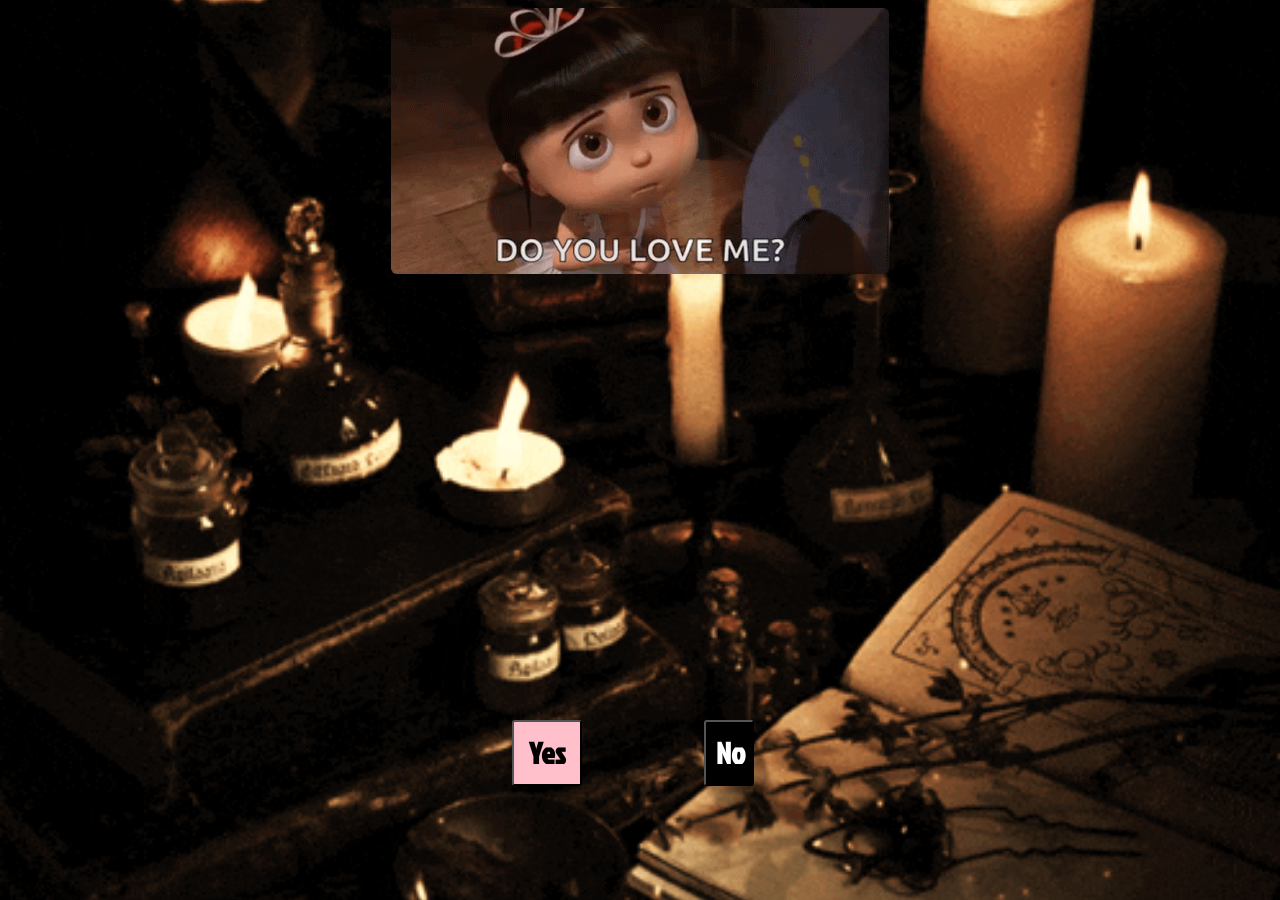
<file: index.html>
<!DOCTYPE html>
<html lang="en">
<head>
  <meta charset="UTF-8">
  <meta name="viewport" content="width=device-width, initial-scale=1.0">
  
  <title>MUAH</title>
  <link rel="icon" href="./apple.png">
<!-- (: made with love by OVi :) -->
  <link rel="stylesheet" href="style.css"> <!--css file-->
</head>
<body>
  
  <img src="./main.gif" alt="lover boy">

  
    <button id="yesBtn" class="btn">Yes</button>
    <button id="btn" type="submit" onclick="showAlert()">No</button>

  <script src="script.js"></script> <!--js file-->
  
</body>
</html>
</file>
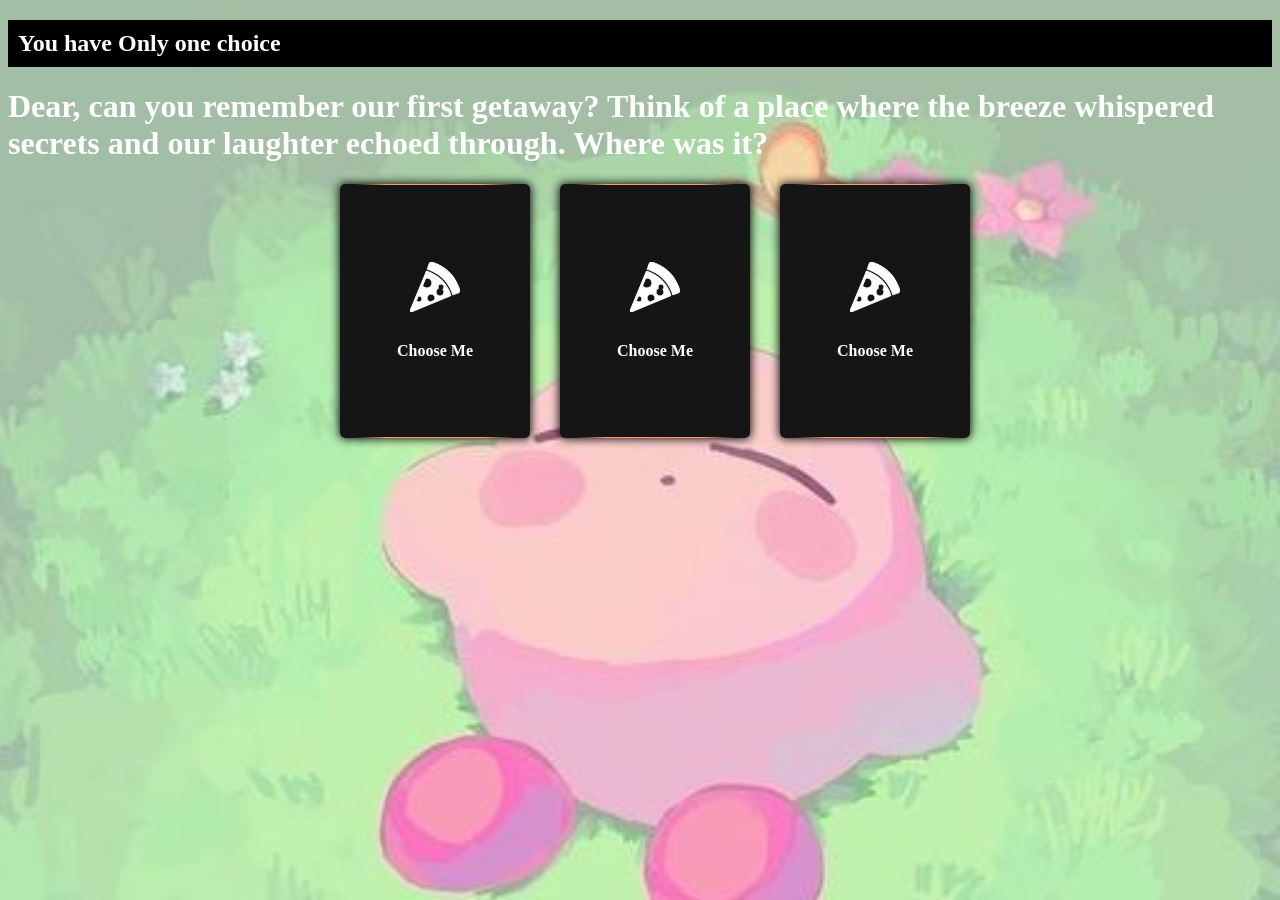
<file: love-page/color.html>
<!DOCTYPE html>
<html lang="en">
<head>
  <meta charset="UTF-8">
  <meta name="viewport" content="width=device-width, initial-scale=1.0">
  
  <title>Color Choice</title>
  <link rel="icon" href="./apple.png">
<!-- (: made with love by OVi :) -->
  <style>

body{
    background-color: #000000;
    color: #ffffff;
    
    
    background: url(./hehe-bg.png) no-repeat center center fixed;
            -webkit-background-size: cover;
            -moz-background-size: cover;
            -o-background-size: cover;
            background-size: cover;
}
.meet{
    display: flex;
    justify-content: center;
    text-align: center;
}

.card {
    display: flex;
  overflow: visible;
  width: 190px;
  height: 254px;
  margin-left: 30px;
}

.content {
  width: 100%;
  height: 100%;
  transform-style: preserve-3d;
  transition: transform 300ms;
  box-shadow: 0px 0px 10px 1px #000000ee;
  border-radius: 5px;
}

.front, .back {
  background-color: #151515;
  position: absolute;
  width: 100%;
  height: 100%;
  backface-visibility: hidden;
  -webkit-backface-visibility: hidden;
  border-radius: 5px;
  overflow: hidden;
}

.back {
  width: 100%;
  height: 100%;
  justify-content: center;
  display: flex;
  align-items: center;
  overflow: hidden;
}

.back::before {
  position: absolute;
  content: ' ';
  display: block;
  width: 160px;
  height: 160%;
  background: linear-gradient(90deg, transparent, #ff9966, #ff9966, #ff9966, #ff9966, transparent);
  animation: rotation_481 5000ms infinite linear;
}

.back-content {
  position: absolute;
  width: 99%;
  height: 99%;
  background-color: #151515;
  border-radius: 5px;
  color: white;
  display: flex;
  flex-direction: column;
  justify-content: center;
  align-items: center;
  gap: 30px;
}

.card:hover .content {
  transform: rotateY(180deg);
}

@keyframes rotation_481 {
  0% {
    transform: rotateZ(0deg);
  }

  0% {
    transform: rotateZ(360deg);
  }
}

.front {
  transform: rotateY(180deg);
  color: white;
}

.front .front-content {
  position: absolute;
  width: 100%;
  height: 100%;
  padding: 10px;
  display: flex;
  flex-direction: column;
  justify-content: space-between;
}

.front-content .badge {
  background-color: #00000055;
  padding: 2px 10px;
  border-radius: 10px;
  backdrop-filter: blur(2px);
  width: fit-content;
}

.description {
  box-shadow: 0px 0px 10px 5px #00000088;
  width: 100%;
  padding: 10px;
  background-color: #00000099;
  backdrop-filter: blur(5px);
  border-radius: 5px;
}

.title {
  font-size: 11px;
  max-width: 100%;
  display: flex;
  justify-content: space-between;
}

.title p {
  width: 50%;
  font-size: 15px;
}

.card-footer {
  color: #ffffff88;
  margin-top: 5px;
  font-size: 8px;
}

.front .img {
  position: absolute;
  width: 100%;
  height: 100%;
  object-fit: cover;
  object-position: center;
}

.circle {
  width: 90px;
  height: 90px;
  border-radius: 50%;
  background-color: #ffbb66;
  position: relative;
  filter: blur(15px);
  animation: floating 2600ms infinite linear;
}

#bottom {
  background-color: #ff8866;
  left: 50px;
  top: 0px;
  width: 150px;
  height: 150px;
  animation-delay: -800ms;
}

#right {
  background-color: #ff2233;
  left: 160px;
  top: -80px;
  width: 30px;
  height: 30px;
  animation-delay: -1800ms;
}

@keyframes floating {
  0% {
    transform: translateY(0px);
  }

  50% {
    transform: translateY(10px);
  }

  100% {
    transform: translateY(0px);
  }
}

/* Hide the default checkbox */
.container input {
  position: absolute;
  opacity: 0;
  cursor: pointer;
  height: 0;
  width: 0;
}

.container {
  display: block;
  position: relative;
  cursor: pointer;
  font-size: 20px;
  user-select: none;
}

/* Create a custom checkbox */
.checkmark {
  position: relative;
  top: 0;
  left: 0;
  height: 2.3em;
  width: 2.3em;
  background-color: #ccc;
  border-radius: 50%;
  transition: .4s;
}

.checkmark:hover {
  box-shadow: inset 17px 17px 16px #b3b3b3,
            inset -17px -17px 16px #ffffff;
}

/* When the checkbox is checked, add a blue background */
.container input:checked ~ .checkmark {
  box-shadow: none;
  background-color: limegreen;
  transform: rotateX(360deg);
}

.container input:checked ~ .checkmark:hover {
  box-shadow: 3px 3px 3px rgba(0,0,0,0.2);
}

/* Create the checkmark/indicator (hidden when not checked) */
.checkmark:after {
  content: "";
  position: absolute;
  display: none;
}

/* Show the checkmark when checked */
.container input:checked ~ .checkmark:after {
  display: block;
}

/* Style the checkmark/indicator */
.container .checkmark:after {
  left: 0.96em;
  top: 0.7em;
  width: 0.25em;
  height: 0.5em;
  border: solid white;
  border-width: 0 0.15em 0.15em 0;
  box-shadow: 0.1em 0.1em 0em 0 rgba(0,0,0,0.3);
  transform: rotate(45deg);
}

  </style> <!--css file-->
</head>
<body>

    <h2 style="background-color: black; padding: 10px;">You have Only one choice</h2>

    <h1>Dear, can you remember our first getaway? Think of a place where the breeze whispered secrets and our laughter echoed through. Where was it?</h1>
  <div class="meet">
    <div class="card">
        <div class="content">
          <div class="back">
            <div class="back-content">
              <svg stroke="#ffffff" xmlns:xlink="http://www.w3.org/1999/xlink" xmlns="http://www.w3.org/2000/svg" viewBox="0 0 50 50" height="50px" width="50px" fill="#ffffff">
      
              <g stroke-width="0" id="SVGRepo_bgCarrier"></g>
      
              <g stroke-linejoin="round" stroke-linecap="round" id="SVGRepo_tracerCarrier"></g>
      
              <g id="SVGRepo_iconCarrier">
      
              <path d="M20.84375 0.03125C20.191406 0.0703125 19.652344 0.425781 19.21875 1.53125C18.988281 2.117188 18.5 3.558594 18.03125 4.9375C17.792969 5.636719 17.570313 6.273438 17.40625 6.75C17.390625 6.796875 17.414063 6.855469 17.40625 6.90625C17.398438 6.925781 17.351563 6.949219 17.34375 6.96875L17.25 7.25C18.566406 7.65625 19.539063 8.058594 19.625 8.09375C22.597656 9.21875 28.351563 11.847656 33.28125 16.78125C38.5 22 41.183594 28.265625 42.09375 30.71875C42.113281 30.761719 42.375 31.535156 42.75 32.84375C42.757813 32.839844 42.777344 32.847656 42.78125 32.84375C43.34375 32.664063 44.953125 32.09375 46.3125 31.625C47.109375 31.351563 47.808594 31.117188 48.15625 31C49.003906 30.714844 49.542969 30.292969 49.8125 29.6875C50.074219 29.109375 50.066406 28.429688 49.75 27.6875C49.605469 27.347656 49.441406 26.917969 49.25 26.4375C47.878906 23.007813 45.007813 15.882813 39.59375 10.46875C33.613281 4.484375 25.792969 1.210938 22.125 0.21875C21.648438 0.0898438 21.234375 0.0078125 20.84375 0.03125 Z M 16.46875 9.09375L0.0625 48.625C-0.09375 48.996094 -0.00390625 49.433594 0.28125 49.71875C0.472656 49.910156 0.738281 50 1 50C1.128906 50 1.253906 49.988281 1.375 49.9375L40.90625 33.59375C40.523438 32.242188 40.222656 31.449219 40.21875 31.4375C39.351563 29.089844 36.816406 23.128906 31.875 18.1875C27.035156 13.34375 21.167969 10.804688 18.875 9.9375C18.84375 9.925781 17.8125 9.5 16.46875 9.09375 Z M 17 16C19.761719 16 22 18.238281 22 21C22 23.761719 19.761719 26 17 26C15.140625 26 13.550781 24.972656 12.6875 23.46875L15.6875 16.1875C16.101563 16.074219 16.550781 16 17 16 Z M 31 22C32.65625 22 34 23.34375 34 25C34 25.917969 33.585938 26.730469 32.9375 27.28125L32.90625 27.28125C33.570313 27.996094 34 28.949219 34 30C34 32.210938 32.210938 34 30 34C27.789063 34 26 32.210938 26 30C26 28.359375 26.996094 26.960938 28.40625 26.34375L28.3125 26.3125C28.117188 25.917969 28 25.472656 28 25C28 23.34375 29.34375 22 31 22 Z M 21 32C23.210938 32 25 33.789063 25 36C25 36.855469 24.710938 37.660156 24.25 38.3125L20.3125 39.9375C18.429688 39.609375 17 37.976563 17 36C17 33.789063 18.789063 32 21 32 Z M 9 34C10.65625 34 12 35.34375 12 37C12 38.65625 10.65625 40 9 40C7.902344 40 6.960938 39.414063 6.4375 38.53125L8.25 34.09375C8.488281 34.03125 8.742188 34 9 34Z"></path>
      
              </g>
      
              </svg>
              <strong>Choose Me</strong>
            </div>
          </div>
          <div class="front">
            
            <div class="img">
              <div class="circle">
              </div>
              <div class="circle" id="right">
              </div>
              <div class="circle" id="bottom">
              </div>
            </div>
      
            <div class="front-content">
              <small class="badge">No</small>
              <div class="description">
                <div class="title">
                  <p class="title">
                    <strong>Arzoo Dhanda</strong>
                  </p>
                  <img>
                </div>
                
              </div>
            </div>
          </div>
        </div>
      </div>
      <div class="card">
        <div class="content">
          <div class="back">
            <div class="back-content">
              <svg stroke="#ffffff" xmlns:xlink="http://www.w3.org/1999/xlink" xmlns="http://www.w3.org/2000/svg" viewBox="0 0 50 50" height="50px" width="50px" fill="#ffffff">
      
              <g stroke-width="0" id="SVGRepo_bgCarrier"></g>
      
              <g stroke-linejoin="round" stroke-linecap="round" id="SVGRepo_tracerCarrier"></g>
      
              <g id="SVGRepo_iconCarrier">
      
              <path d="M20.84375 0.03125C20.191406 0.0703125 19.652344 0.425781 19.21875 1.53125C18.988281 2.117188 18.5 3.558594 18.03125 4.9375C17.792969 5.636719 17.570313 6.273438 17.40625 6.75C17.390625 6.796875 17.414063 6.855469 17.40625 6.90625C17.398438 6.925781 17.351563 6.949219 17.34375 6.96875L17.25 7.25C18.566406 7.65625 19.539063 8.058594 19.625 8.09375C22.597656 9.21875 28.351563 11.847656 33.28125 16.78125C38.5 22 41.183594 28.265625 42.09375 30.71875C42.113281 30.761719 42.375 31.535156 42.75 32.84375C42.757813 32.839844 42.777344 32.847656 42.78125 32.84375C43.34375 32.664063 44.953125 32.09375 46.3125 31.625C47.109375 31.351563 47.808594 31.117188 48.15625 31C49.003906 30.714844 49.542969 30.292969 49.8125 29.6875C50.074219 29.109375 50.066406 28.429688 49.75 27.6875C49.605469 27.347656 49.441406 26.917969 49.25 26.4375C47.878906 23.007813 45.007813 15.882813 39.59375 10.46875C33.613281 4.484375 25.792969 1.210938 22.125 0.21875C21.648438 0.0898438 21.234375 0.0078125 20.84375 0.03125 Z M 16.46875 9.09375L0.0625 48.625C-0.09375 48.996094 -0.00390625 49.433594 0.28125 49.71875C0.472656 49.910156 0.738281 50 1 50C1.128906 50 1.253906 49.988281 1.375 49.9375L40.90625 33.59375C40.523438 32.242188 40.222656 31.449219 40.21875 31.4375C39.351563 29.089844 36.816406 23.128906 31.875 18.1875C27.035156 13.34375 21.167969 10.804688 18.875 9.9375C18.84375 9.925781 17.8125 9.5 16.46875 9.09375 Z M 17 16C19.761719 16 22 18.238281 22 21C22 23.761719 19.761719 26 17 26C15.140625 26 13.550781 24.972656 12.6875 23.46875L15.6875 16.1875C16.101563 16.074219 16.550781 16 17 16 Z M 31 22C32.65625 22 34 23.34375 34 25C34 25.917969 33.585938 26.730469 32.9375 27.28125L32.90625 27.28125C33.570313 27.996094 34 28.949219 34 30C34 32.210938 32.210938 34 30 34C27.789063 34 26 32.210938 26 30C26 28.359375 26.996094 26.960938 28.40625 26.34375L28.3125 26.3125C28.117188 25.917969 28 25.472656 28 25C28 23.34375 29.34375 22 31 22 Z M 21 32C23.210938 32 25 33.789063 25 36C25 36.855469 24.710938 37.660156 24.25 38.3125L20.3125 39.9375C18.429688 39.609375 17 37.976563 17 36C17 33.789063 18.789063 32 21 32 Z M 9 34C10.65625 34 12 35.34375 12 37C12 38.65625 10.65625 40 9 40C7.902344 40 6.960938 39.414063 6.4375 38.53125L8.25 34.09375C8.488281 34.03125 8.742188 34 9 34Z"></path>
      
              </g>
      
              </svg>
              <strong>Choose Me</strong>
            </div>
          </div>
          <div class="front">
            
            <div class="img">
              <div class="circle">
              </div>
              <div class="circle" id="right">
              </div>
              <div class="circle" id="bottom">
              </div>
            </div>
      
            <div class="front-content">
              <small class="badge">Love</small>
              <div class="description">
                <div class="title">
                  <p class="title">
                    <strong>Arzoo Dhanda</strong>
                  </p>
                  <img>
                </div>
                
              </div>
            </div>
          </div>
        </div>
      </div>
      <div class="card">
        <div class="content">
          <div class="back">
            <div class="back-content">
              <svg stroke="#ffffff" xmlns:xlink="http://www.w3.org/1999/xlink" xmlns="http://www.w3.org/2000/svg" viewBox="0 0 50 50" height="50px" width="50px" fill="#ffffff">
      
              <g stroke-width="0" id="SVGRepo_bgCarrier"></g>
      
              <g stroke-linejoin="round" stroke-linecap="round" id="SVGRepo_tracerCarrier"></g>
      
              <g id="SVGRepo_iconCarrier">
      
              <path d="M20.84375 0.03125C20.191406 0.0703125 19.652344 0.425781 19.21875 1.53125C18.988281 2.117188 18.5 3.558594 18.03125 4.9375C17.792969 5.636719 17.570313 6.273438 17.40625 6.75C17.390625 6.796875 17.414063 6.855469 17.40625 6.90625C17.398438 6.925781 17.351563 6.949219 17.34375 6.96875L17.25 7.25C18.566406 7.65625 19.539063 8.058594 19.625 8.09375C22.597656 9.21875 28.351563 11.847656 33.28125 16.78125C38.5 22 41.183594 28.265625 42.09375 30.71875C42.113281 30.761719 42.375 31.535156 42.75 32.84375C42.757813 32.839844 42.777344 32.847656 42.78125 32.84375C43.34375 32.664063 44.953125 32.09375 46.3125 31.625C47.109375 31.351563 47.808594 31.117188 48.15625 31C49.003906 30.714844 49.542969 30.292969 49.8125 29.6875C50.074219 29.109375 50.066406 28.429688 49.75 27.6875C49.605469 27.347656 49.441406 26.917969 49.25 26.4375C47.878906 23.007813 45.007813 15.882813 39.59375 10.46875C33.613281 4.484375 25.792969 1.210938 22.125 0.21875C21.648438 0.0898438 21.234375 0.0078125 20.84375 0.03125 Z M 16.46875 9.09375L0.0625 48.625C-0.09375 48.996094 -0.00390625 49.433594 0.28125 49.71875C0.472656 49.910156 0.738281 50 1 50C1.128906 50 1.253906 49.988281 1.375 49.9375L40.90625 33.59375C40.523438 32.242188 40.222656 31.449219 40.21875 31.4375C39.351563 29.089844 36.816406 23.128906 31.875 18.1875C27.035156 13.34375 21.167969 10.804688 18.875 9.9375C18.84375 9.925781 17.8125 9.5 16.46875 9.09375 Z M 17 16C19.761719 16 22 18.238281 22 21C22 23.761719 19.761719 26 17 26C15.140625 26 13.550781 24.972656 12.6875 23.46875L15.6875 16.1875C16.101563 16.074219 16.550781 16 17 16 Z M 31 22C32.65625 22 34 23.34375 34 25C34 25.917969 33.585938 26.730469 32.9375 27.28125L32.90625 27.28125C33.570313 27.996094 34 28.949219 34 30C34 32.210938 32.210938 34 30 34C27.789063 34 26 32.210938 26 30C26 28.359375 26.996094 26.960938 28.40625 26.34375L28.3125 26.3125C28.117188 25.917969 28 25.472656 28 25C28 23.34375 29.34375 22 31 22 Z M 21 32C23.210938 32 25 33.789063 25 36C25 36.855469 24.710938 37.660156 24.25 38.3125L20.3125 39.9375C18.429688 39.609375 17 37.976563 17 36C17 33.789063 18.789063 32 21 32 Z M 9 34C10.65625 34 12 35.34375 12 37C12 38.65625 10.65625 40 9 40C7.902344 40 6.960938 39.414063 6.4375 38.53125L8.25 34.09375C8.488281 34.03125 8.742188 34 9 34Z"></path>
      
              </g>
      
              </svg>
              <strong>Choose Me</strong>
            </div>
          </div>
          <div class="front">
            
            <div class="img">
              <div class="circle">
              </div>
              <div class="circle" id="right">
              </div>
              <div class="circle" id="bottom">
              </div>
            </div>
      
            <div class="front-content">
              <small class="badge">Yes</small>
              <div class="description">
                <div class="title">
                  <p class="title">
                    <strong>Arzoo Dhanda</strong>
                  </p>
                  <label class="container">
                    <input type="checkbox" checked="checked" id="myCheckbox" onclick="openNewPageAndRedirect()">
                    <div class="checkmark"></div>
                  </label>
                  <img>
                </div>
                
              </div>
            </div>
          </div>
        </div>
      </div>



  </div>
    
   <script>

function openNewPageAndRedirect() {
    // Open new page in a new tab/window  with your actual new page URL)
    var newPage = window.open('final.html');
    
    // After 10 seconds, redirect to  and close the new page
    setTimeout(function() {
        newPage.close(); // Close the new page/tab
        window.location.href = './happy/Fairy-Forest/happy-ending.html'; // Redirect to next page
    }, 5000); // 10000 milliseconds = 10 seconds
}
   </script> 
  
  
</body>
</html>
</file>
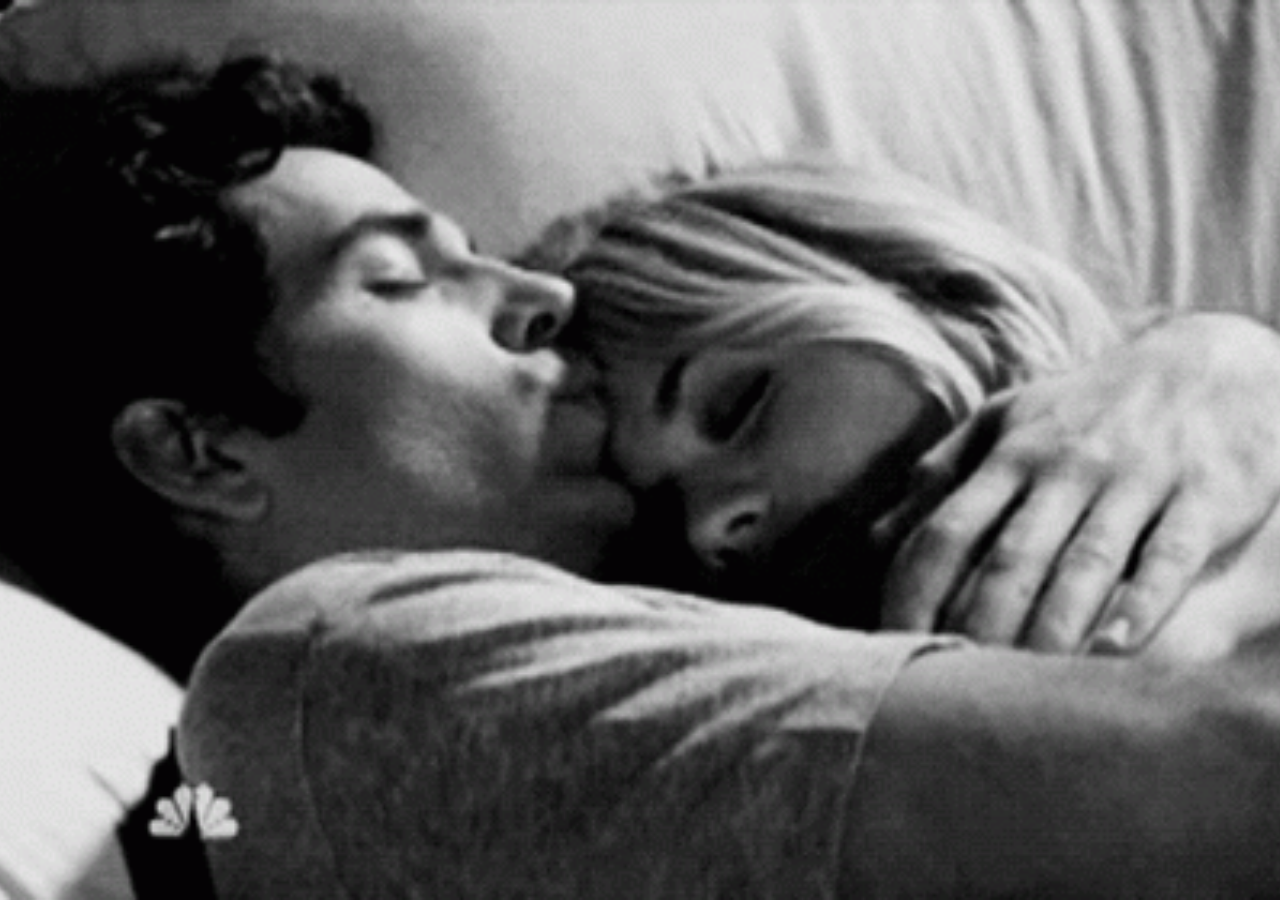
<file: love-page/final.html>
<!DOCTYPE html>
<html lang="en">
<head>
  <meta charset="UTF-8">
  <meta name="viewport" content="width=device-width, initial-scale=1.0">
  
  <title>Color Choice</title>
  <link rel="icon" href="./apple.png">
<!-- (: made with love by OVi :) -->
  <style>

body{
    background-color: #000000;
    color: #ffffff;
    display: flex;
    justify-content: center;
    align-items: center;
    text-align: center;
    background: url(./kiss-love.gif) no-repeat center center fixed;
            -webkit-background-size: cover;
            -moz-background-size: cover;
            -o-background-size: cover;
            background-size: cover;
}



  </style> <!--css file-->
</head>
<body>
    
  
</body>
</html>
</file>
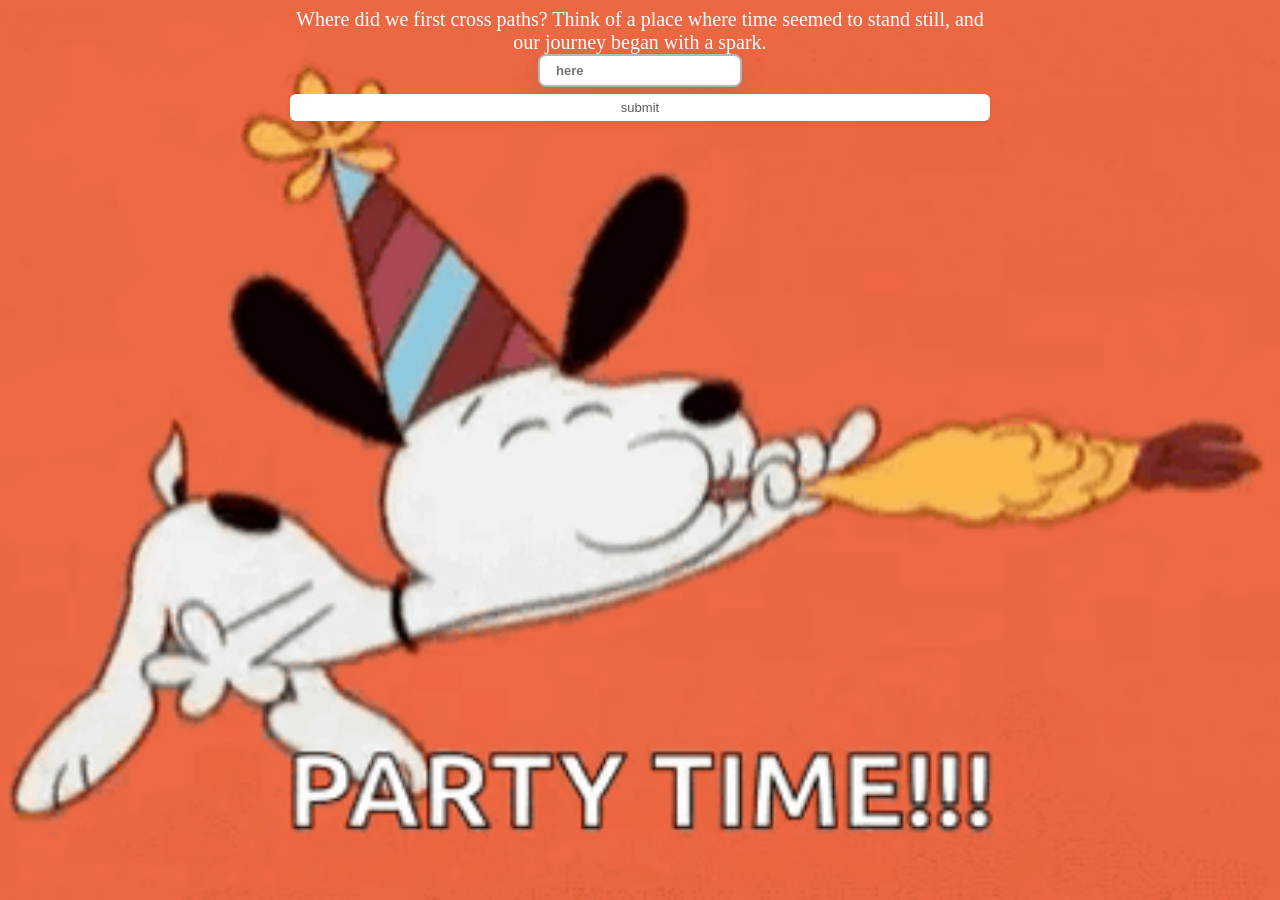
<file: love-page/meet.html>
<!DOCTYPE html>
<html lang="en">
<head>
  <meta charset="UTF-8">
  <meta name="viewport" content="width=device-width, initial-scale=1.0">
  
  <title>Color Choice</title>
  <link rel="icon" href="./apple.png">
<!-- (: made with love by OVi :) -->
  <style>

body{
    background-color: #000000;
    color: #ffffff;
    display: flex;
    justify-content: center;
    align-items: center;
    text-align: center;
    background: url(./party-popper-dinner-party.gif) no-repeat center center fixed;
            -webkit-background-size: cover;
            -moz-background-size: cover;
            -o-background-size: cover;
            background-size: cover;
}

    .container {
  display: flex;
  flex-direction: column;

  align-items: center;
  max-width: 700px;
  user-select: none;
}

.text {
  font-size: 0.8rem;
  text-align: left;
  width: 100%;
  color: black;
  font-weight: bold;
  margin-bottom: 3px;
}

.input {
  border-radius: 8px;
  padding: 7px 16px;
  box-shadow: rgba(77, 79, 82, 0.2) 0px 8px 24px;
  border: 2px solid rgb(184, 180, 180);
  font-size: 0.8rem;
  outline: none;
  transition: 0.5s ease;
}

.input:hover {
  box-shadow: rgba(0, 0, 0, 0.1) 0px 4px 12px;
  border-color: rgb(138, 175, 255);
}

.input:focus {
  border: 2px solid rgb(57, 120, 255);
  box-shadow: rgba(133, 130, 130, 0.1) 0px 4px 12px;
  transform: scale(0.99);
}

.input::placeholder {
  font-size: 13px;
  font-weight: 600;
}

.button {
  padding: 6px 15px;
  text-align: center;
  color: rgb(95, 87, 87);
  cursor: pointer;
  background-color: white;
  border-radius: 6px;
  border: none;
  transition: 0.5s;
  width: 100%;
  margin-top: 7px;
  font-size: 13px;
  box-shadow: rgba(104, 100, 100, 0.1) 0px 4px 6px -1px, rgba(49, 42, 42, 0.06) 0px 2px 4px -1px;
}

.button:hover {
  border-radius: 7px;
  background-color: rgb(243, 242, 242);
  border-color: rgb(236, 232, 232);
}



  </style> <!--css file-->
</head>
<body>
  
  <div class="container new">

    <form class="container" action="#">
        <label style="font-size: 20px;" for="inputField">Where did we first cross paths? Think of a place where time seemed to stand still, and our journey began with a spark.</label>
        <input placeholder="here" class="input" name="text" type="text" id="inputField">
        <button class="button" type="button" value="blsspainvisa" onclick="checkInput()">submit</button>
        </form>
    
  </div>
  <script>
   function checkInput() {
    // Get the input value
    var inputValue = document.getElementById("inputField").value;
    
    // Check if the input value is "club"
    if (inputValue.trim().toLowerCase() === "blsspainvisa") {
        // If it matches, redirect to the next page (replace 'next-page.html' with your actual next page URL)
        window.location.href = './color.html';
    } else {
        // If it doesn't match, show an alert
        alert("Ye Bhi Nahi Yaad App ko, 'blsspainvisa' Dalo.");
        
    }
}
    
  </script>
  
</body>

</html>
</file>
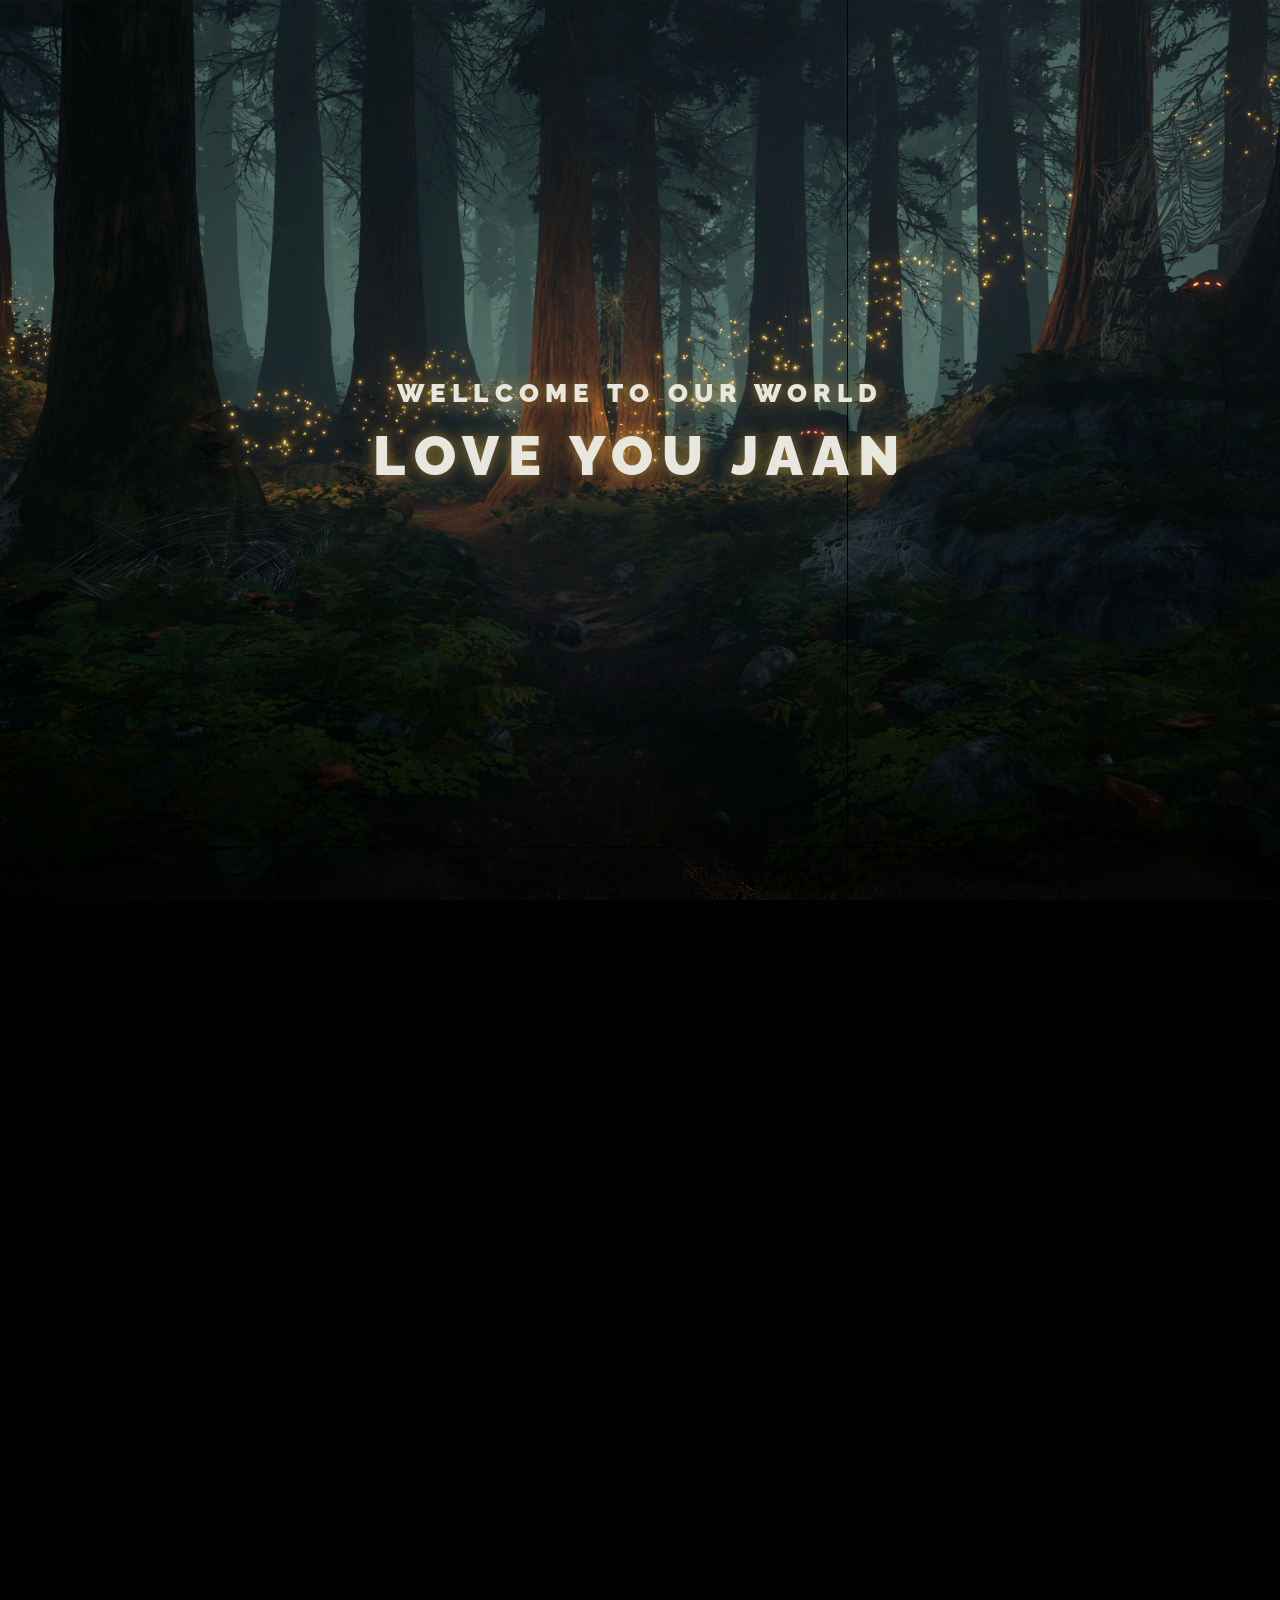
<file: love-page/happy/Fairy-Forest/happy-ending.html>
<!DOCTYPE html>
<html lang="en">
<head>
    <meta charset="UTF-8">
    <meta http-equiv="X-UA-Compatible" content="IE=edge">
    <meta name="viewport" content="width=device-width, initial-scale=1.0">
    <title>Parallax Forest</title>
    <link rel="icon" type="image/x-icon" href="img/favicon/forest.png">
    <link rel="stylesheet" href="css/main.css">
    <script src="./libs/gsap/gsap.min.js"></script>
    <script src="./libs/gsap/ScrollTrigger.min.js" defer></script>
    <script src="./libs/gsap/ScrollSmoother.min.js" defer></script>
    <script src="js/app.js" defer></script>
</head>
<body>
    
    <div class="wrapper">
        <div class="content">
            <header class="main-header">
                <div class="layers">
                    <div class="layer_header">
                        <div class="layer_caption">
                            Wellcome to Our World
                        </div>
                        <div class="layers_title">Love You Jaan</div>
                    </div>
                    <div class="layer layers_base" style="background-image: url(./img/layer-base.png);"></div>
                    <div class="layer layers_middle" style="background-image: url(./img/layer-middle.png);"></div>
                    <div class="layer layers_front" style="background-image: url(./img/layer-front.png);"></div>
                </div>
            </header>
        
            <article class="main-article" style="background-image: url(img/dungeon.jpg);">
            <div class="main-article_content">
                <h2 class="main-article_header">To be Continued with our love story</h2>
                <p class="main-article_paragraph">

                    Hello,


My Dearest Love,

As I sit down to write this letter, my heart overflows with love and gratitude for you. Every day spent with you feels like a beautiful dream, and I am so blessed to have you in my life. You are my confidant, my rock, and my greatest source of joy.

I remember the first time we met and how my heart skipped a beat. Since then, every moment with you has been filled with happiness and laughter. Your smile is my sunshine, and your touch is my comfort. I cherish the way you make me feel loved and valued, and I am endlessly thankful for your unwavering support.

When I am with you.




Thank you for being you, for loving me so completely, and for making my life so incredibly wonderful. I promise to love you with all my heart, now and forever.

With all my love,

                    HAR HAR MAHADEV 💖
                </p>
            </div>
            <div>
                <img class="soundbutton paused" src="sound.gif" alt="sound.gif">
      <audio class="audio" src="song/baby.mp3" loop></audio>
      <script src="level.js"></script>
            </div>
            <div class="copy">&copy; Arzoo Dhanda 💖</div>
            </article>
        </div>
    </div>
    
</body>
</html>
</file>
<file: style.css>
@import url('https://fonts.googleapis.com/css2?family=Jockey+One&display=swap');

html, body { 
  background: url(./main-bg.gif) no-repeat center center fixed;
  -webkit-background-size: cover;
  -moz-background-size: cover;
  -o-background-size: cover;
  background-size: cover;


  animation: gradientAnimation 10s ease infinite;
}
@keyframes gradientAnimation {
  0% {
    background-position: 0% 50%;
  }
  50% {
    background-position: 100% 50%;
  }
  100% {
    background-position: 0% 50%;
  }
}

img {
  opacity: 0.9;
  display: block;
  margin: 0 auto;
  border-radius: 6px;

}

.btn {
  font-family: 'Jockey One', sans-serif;
  width: 70px;
  font-weight: bold;
  font-size: 30px;
  background-color: pink;
  color: black;
  padding: 10px;
  cursor: default;
  position: absolute;
  left: 40%;
  top: 80%;
  border-radius: 3px;
  cursor: pointer;
  
}

  
#btn {
    font-family: 'Jockey One', sans-serif;
    font-weight: bold;
    width: 50px;
    font-size: 30px;
    background-color: #000;
    color: #fff;
    padding: 10px;
    cursor: default;
    position: absolute;
    left: 55%;
    top: 80%;
    border-radius: 3px;
}
  
#btn:hover {
    transform: rotate(20deg); 
}


/*v1.0*/
@keyframes borderAnimation {
  0% {
    border-top: 0.5px solid transparent;
    border-left: 0.5px solid transparent;
  }
  100% {
    border-top: 0.5px solid black;
    border-right: 0.5px solid black;
  }
}

.v1 {
  position: fixed;
  bottom: 0;
  left: 0;
  padding: 10px;
  color: black;
  text-decoration: none;
  
  animation-name: borderAnimation;
  animation-duration: 2s; /* adjust this to change the speed of the animation */
  animation-iteration-count: infinite; /* the animation will repeat indefinitely */
}



  
@media only screen and (max-width: 720px) {
  img {
    width: 70%;
  }
  .btn {
    left: 30%;
    top: 80%;
  }
  #btn {
    left: 60%;
    top: 80%;
  }
  #btn:hover {
    transform: none; 
}
}
</file>
<file: love-page/happy/Fairy-Forest/css/main.css>
*{
    margin: 0;
    padding: 0;
    box-sizing: border-box;
}

/* html{
    scroll-behavior: smooth;
} */

:root{
    --index: calc(1vw + 1vh);
    --text : #e7e7e0;
    --transition: transform 0.75s cubic-bezier(0.075,0.5,0,1);
}

@font-face {
    font-family: raleway_f;
    src: url(../fonts/raleway-regular.woff2);
}

@font-face {
    font-family: raleway_f;
    src: url(../fonts/raleway-black.woff2);
    font-weight: 900;
}

body{
    background-color: #010101;
    color: #fff;
    font-family: raleway_f,sans-serif;
    line-height: 1.55;
}

.main-header{
    position: relative;
}

.main-header::after{
    content: "";
    position: absolute;
    z-index: 100;
    width: 100%;
    height: calc(var(--index) * 10);
    background-image: url("../img/ground.png");
    background-size: cover;
    background-repeat: no-repeat;
    background-position: center;
    bottom: calc(var(--index) * -4.5);
}

.layers{
    height: 100vh;
    display: flex;
    align-items: center;
    justify-content: center;
    text-align: center;
    overflow: hidden;
    position: relative;
}

.layer{
    height: 100%;
    width: 100%;
    position: absolute;
    background-size: cover;
    background-position: center;
    will-change: transform;
    z-index: 2;
    transition: var(--transition);
}

.layers_base{
    transform: translate3d(0,calc(var(--scrollTop) / 1.6),0);
    z-index: 0;
}

.layers_middle{
    transform: translate3d(0,calc(var(--scrollTop) / 2.5),0);
}

.layers_front{
    transform: translate3d(0,calc(var(--scrollTop) / 5.7),0);
}

.layer_header{
    z-index: 1;
    transform: translate3d(0,calc(var(--scrollTop) / 2),0);
    transition: var(--transition);
    will-change: transform;
    text-transform: uppercase;
    font-weight: 900;
    color: var(--text);
    text-shadow: 0 0 15px #9e7d35;
}

.layers_title{
    font-size: calc(var(--index) * 2.5);
    letter-spacing: calc(var(--index) / 2.5);
}

.layer_caption{
    font-size: calc(var(--index) * 1.175);
    letter-spacing: calc(var(--index) / 3.5);
    margin-top: calc(var(--index) * -1.24);
}

.main-article {
    --main-article-transform : translate3d(0,calc(var(--scrollTop) / -7.5),0);
    min-height: 100vh;
    background-size: cover;
    background-position: center;
    color: var(--text);
    display: flex;
    justify-content: center;
    align-items: center;
    position: relative;
    text-align: center;
}

.main-article_header{
    text-transform: uppercase;
    font-size: calc(var(--index) * 1.8);
    letter-spacing: calc(var(--index) / 7.5);
    transform: var(--main-article-transform);
    transition: var(--transition);
    will-change: transform;
}

.main-article_paragraph{
    max-width: calc(var(--index) * 30);
    font-size: calc(var(--index) * 0.9);
    margin-top: calc(var(--index) / 1.25);
    transform: var(--main-article-transform);
    transition: var(--transition);
    will-change: transform;
}

.content{
    will-change: transform;
}

.copy{
    position: absolute;
    bottom: calc(var(--index) * 2.5);
    opacity: 0.45;
    font-size: calc(var(--index) * 0.75);
    letter-spacing: calc(var(--index) / 37.5);
}
</file>
